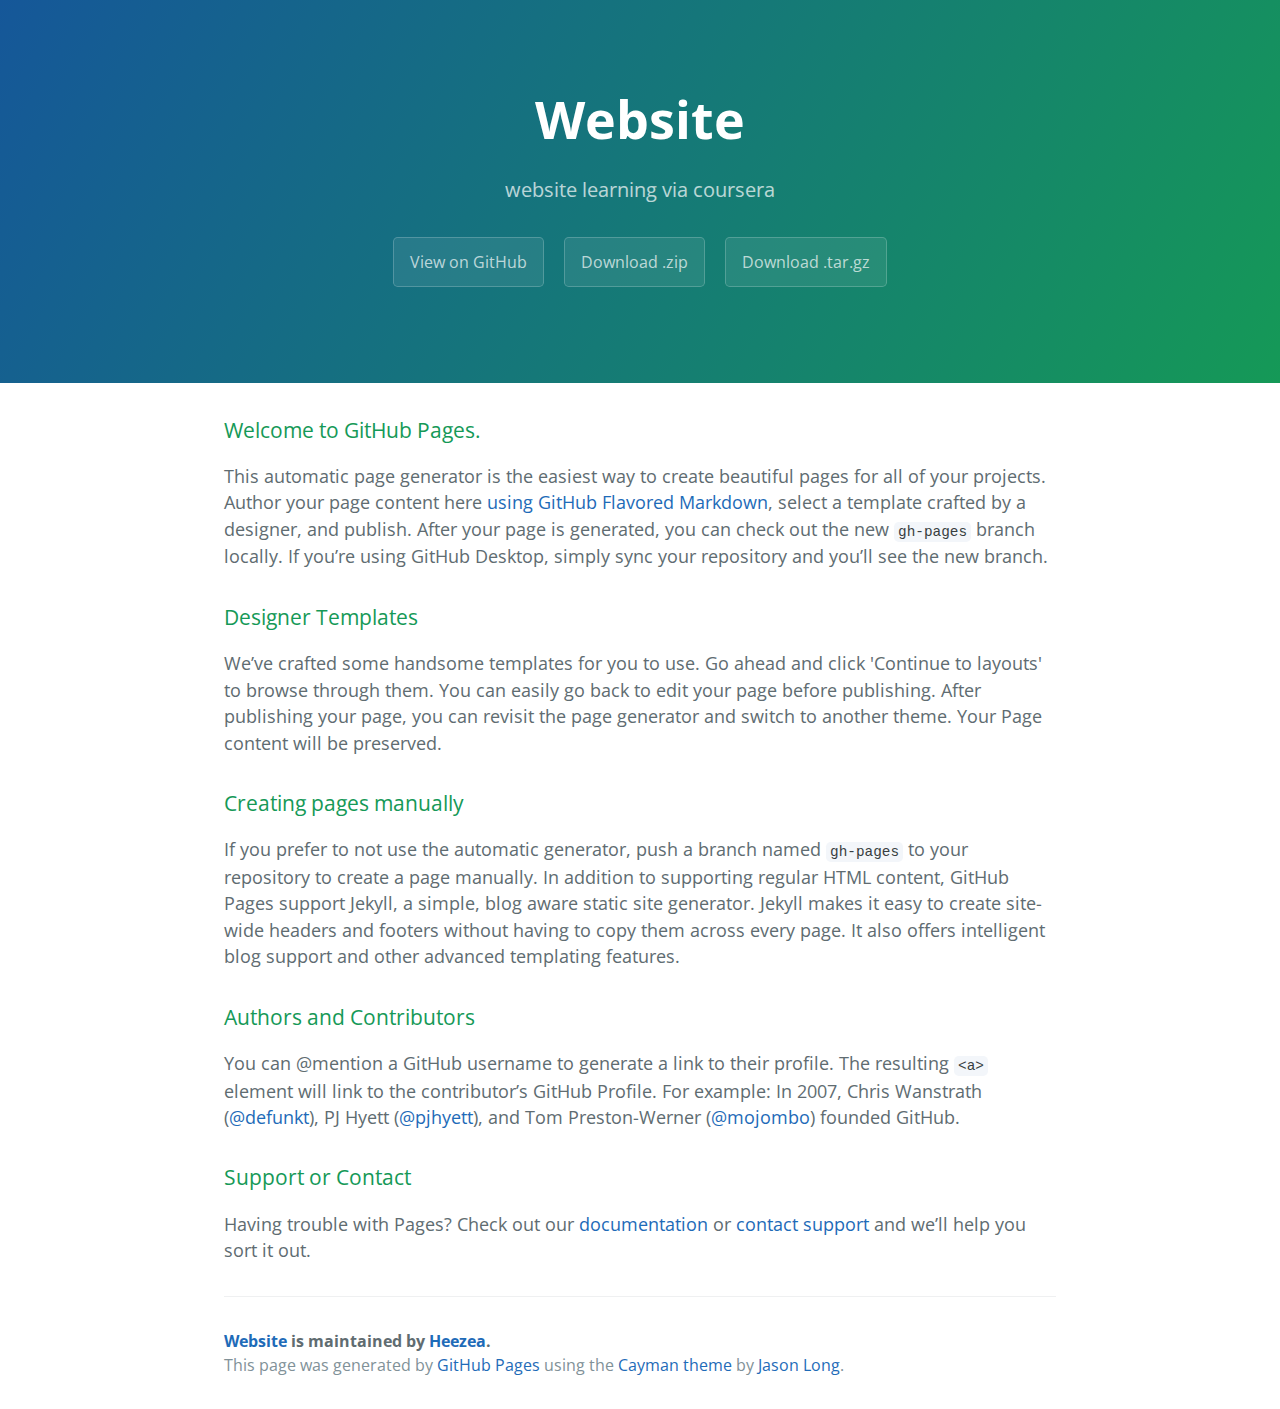
<file: index.html>
<!DOCTYPE html>
<html lang="en-us">
  <head>
    <meta charset="UTF-8">
    <title>Website by Heezea</title>
    <meta name="viewport" content="width=device-width, initial-scale=1">
    <link rel="stylesheet" type="text/css" href="stylesheets/normalize.css" media="screen">
    <link href='https://fonts.googleapis.com/css?family=Open+Sans:400,700' rel='stylesheet' type='text/css'>
    <link rel="stylesheet" type="text/css" href="stylesheets/stylesheet.css" media="screen">
    <link rel="stylesheet" type="text/css" href="stylesheets/github-light.css" media="screen">
  </head>
  <body>
    <section class="page-header">
      <h1 class="project-name">Website</h1>
      <h2 class="project-tagline">website learning via coursera</h2>
      <a href="https://github.com/Heezea/website" class="btn">View on GitHub</a>
      <a href="https://github.com/Heezea/website/zipball/master" class="btn">Download .zip</a>
      <a href="https://github.com/Heezea/website/tarball/master" class="btn">Download .tar.gz</a>
    </section>

    <section class="main-content">
      <h3>
<a id="welcome-to-github-pages" class="anchor" href="#welcome-to-github-pages" aria-hidden="true"><span aria-hidden="true" class="octicon octicon-link"></span></a>Welcome to GitHub Pages.</h3>

<p>This automatic page generator is the easiest way to create beautiful pages for all of your projects. Author your page content here <a href="https://guides.github.com/features/mastering-markdown/">using GitHub Flavored Markdown</a>, select a template crafted by a designer, and publish. After your page is generated, you can check out the new <code>gh-pages</code> branch locally. If you’re using GitHub Desktop, simply sync your repository and you’ll see the new branch.</p>

<h3>
<a id="designer-templates" class="anchor" href="#designer-templates" aria-hidden="true"><span aria-hidden="true" class="octicon octicon-link"></span></a>Designer Templates</h3>

<p>We’ve crafted some handsome templates for you to use. Go ahead and click 'Continue to layouts' to browse through them. You can easily go back to edit your page before publishing. After publishing your page, you can revisit the page generator and switch to another theme. Your Page content will be preserved.</p>

<h3>
<a id="creating-pages-manually" class="anchor" href="#creating-pages-manually" aria-hidden="true"><span aria-hidden="true" class="octicon octicon-link"></span></a>Creating pages manually</h3>

<p>If you prefer to not use the automatic generator, push a branch named <code>gh-pages</code> to your repository to create a page manually. In addition to supporting regular HTML content, GitHub Pages support Jekyll, a simple, blog aware static site generator. Jekyll makes it easy to create site-wide headers and footers without having to copy them across every page. It also offers intelligent blog support and other advanced templating features.</p>

<h3>
<a id="authors-and-contributors" class="anchor" href="#authors-and-contributors" aria-hidden="true"><span aria-hidden="true" class="octicon octicon-link"></span></a>Authors and Contributors</h3>

<p>You can @mention a GitHub username to generate a link to their profile. The resulting <code>&lt;a&gt;</code> element will link to the contributor’s GitHub Profile. For example: In 2007, Chris Wanstrath (<a href="https://github.com/defunkt" class="user-mention">@defunkt</a>), PJ Hyett (<a href="https://github.com/pjhyett" class="user-mention">@pjhyett</a>), and Tom Preston-Werner (<a href="https://github.com/mojombo" class="user-mention">@mojombo</a>) founded GitHub.</p>

<h3>
<a id="support-or-contact" class="anchor" href="#support-or-contact" aria-hidden="true"><span aria-hidden="true" class="octicon octicon-link"></span></a>Support or Contact</h3>

<p>Having trouble with Pages? Check out our <a href="https://help.github.com/pages">documentation</a> or <a href="https://github.com/contact">contact support</a> and we’ll help you sort it out.</p>

      <footer class="site-footer">
        <span class="site-footer-owner"><a href="https://github.com/Heezea/website">Website</a> is maintained by <a href="https://github.com/Heezea">Heezea</a>.</span>

        <span class="site-footer-credits">This page was generated by <a href="https://pages.github.com">GitHub Pages</a> using the <a href="https://github.com/jasonlong/cayman-theme">Cayman theme</a> by <a href="https://twitter.com/jasonlong">Jason Long</a>.</span>
      </footer>

    </section>

  
  </body>
</html>
</file>
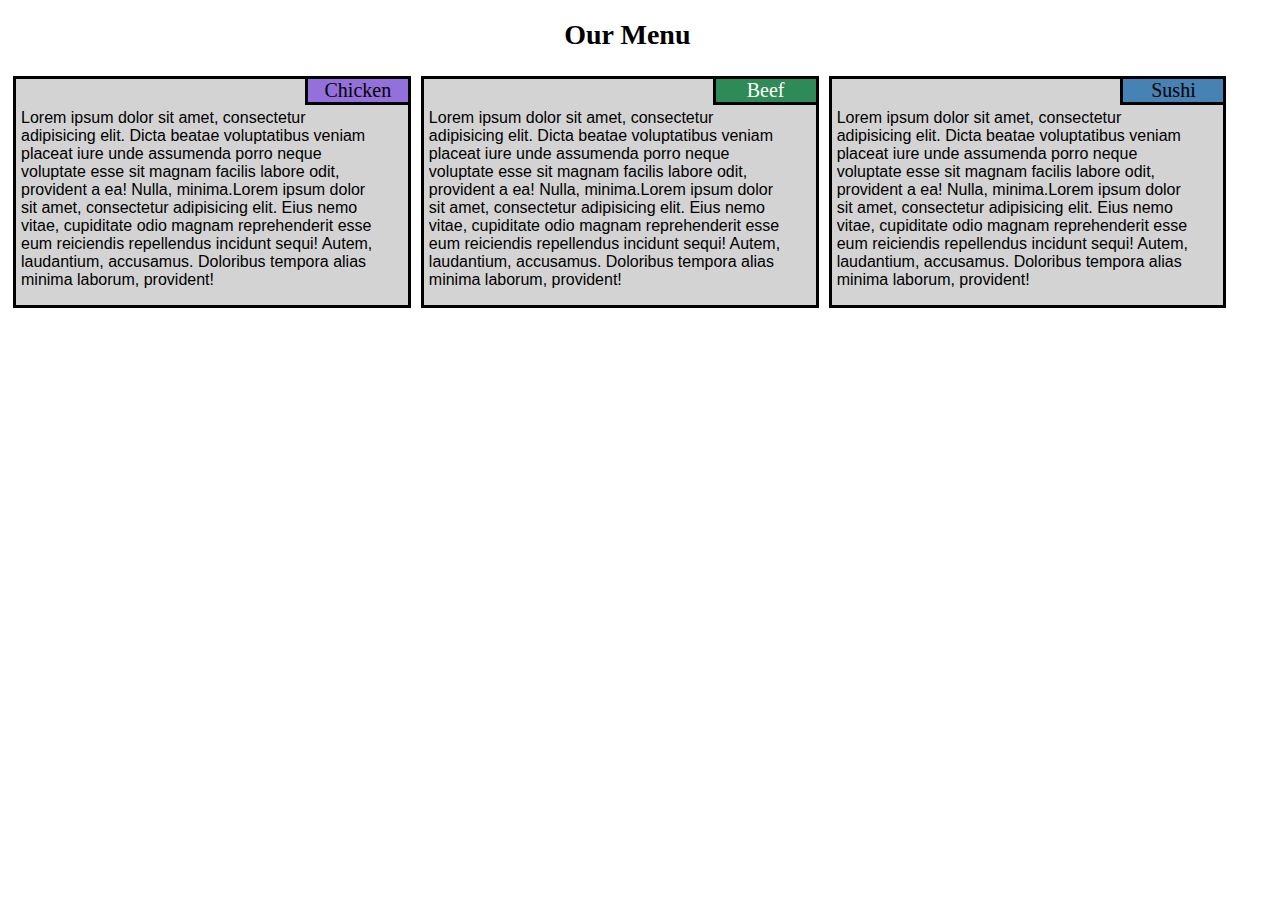
<file: mod2Solution/index.html>
<!DOCTYPE html>
<html>
<head>
	<meta charset="utf-8">
	<meta name="viewport" content="width=device-width, initial-scale=1">
	<title>Responsive Layout</title>
	<link rel="stylesheet" type="text/css" href="css/stylesheet.css">
</head>
<body>
	<h1>Our Menu</h1>

	<div class="row">
	  <div class="col-1 colA col-lg-4 col-md-6 col-sm-12">
	  	<div class="divTitle divTitleA">Chicken</div>
	  	<p>Lorem ipsum dolor sit amet, consectetur adipisicing elit. Dicta beatae voluptatibus veniam placeat iure unde assumenda porro neque voluptate esse sit magnam facilis labore odit, provident a ea! Nulla, minima.Lorem ipsum dolor sit amet, consectetur adipisicing elit. Eius nemo vitae, cupiditate odio magnam reprehenderit esse eum reiciendis repellendus incidunt sequi! Autem, laudantium, accusamus. Doloribus tempora alias minima laborum, provident!</p>
	  </div>
	  <div class="col-1 colB col-lg-4 col-md-6 col-sm-12">
	  	<div class="divTitle divTitleB">Beef</div>
	  	<p>Lorem ipsum dolor sit amet, consectetur adipisicing elit. Dicta beatae voluptatibus veniam placeat iure unde assumenda porro neque voluptate esse sit magnam facilis labore odit, provident a ea! Nulla, minima.Lorem ipsum dolor sit amet, consectetur adipisicing elit. Eius nemo vitae, cupiditate odio magnam reprehenderit esse eum reiciendis repellendus incidunt sequi! Autem, laudantium, accusamus. Doloribus tempora alias minima laborum, provident!</p>
	  </div>
	  <div class="col-1 colC col-lg-4 col-md-12 col-sm-12">
		<div class="divTitle divTitleC">Sushi</div>
	  	<p>Lorem ipsum dolor sit amet, consectetur adipisicing elit. Dicta beatae voluptatibus veniam placeat iure unde assumenda porro neque voluptate esse sit magnam facilis labore odit, provident a ea! Nulla, minima.Lorem ipsum dolor sit amet, consectetur adipisicing elit. Eius nemo vitae, cupiditate odio magnam reprehenderit esse eum reiciendis repellendus incidunt sequi! Autem, laudantium, accusamus. Doloribus tempora alias minima laborum, provident!</p>
	  </div>
	</div>
</body>
</html>
</file>
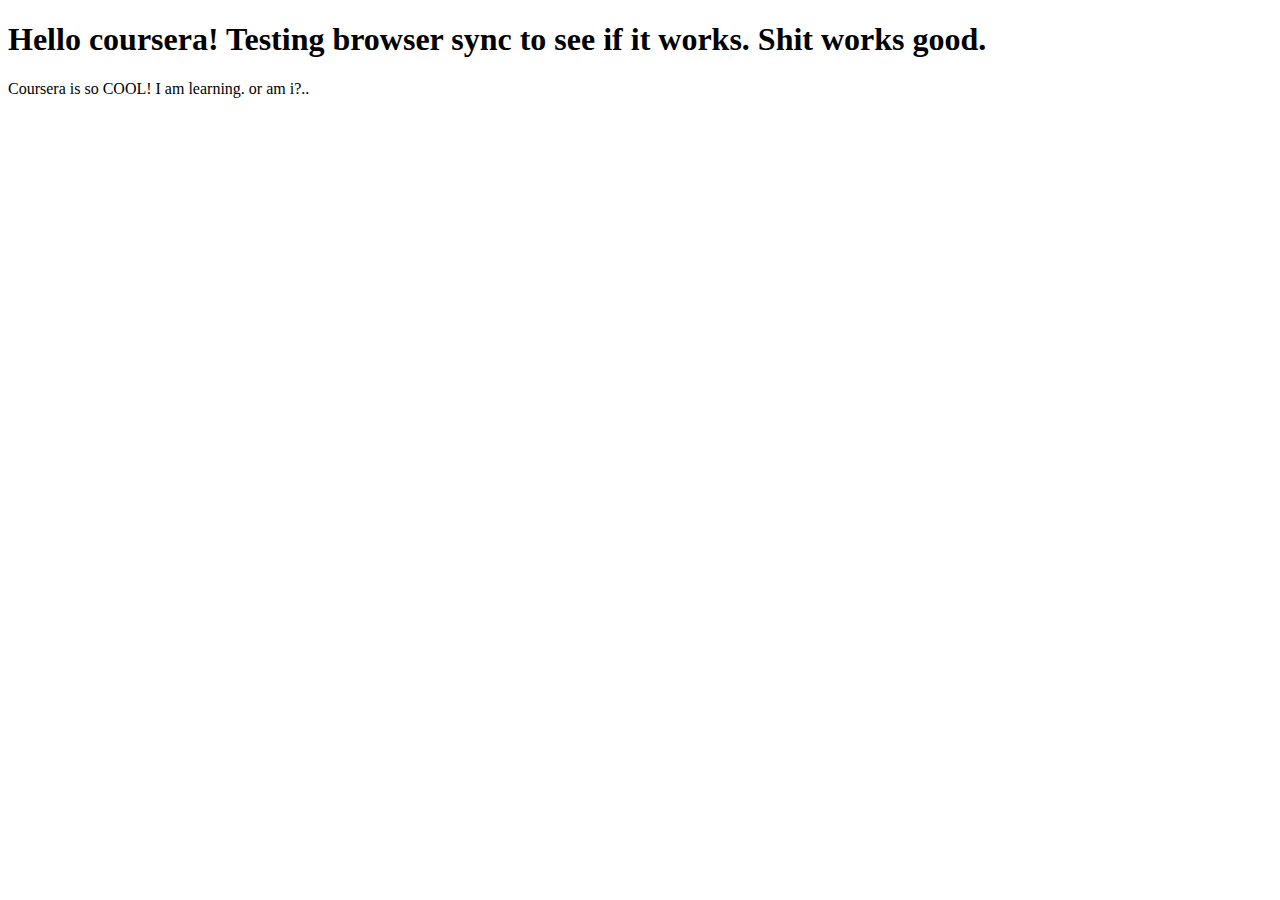
<file: site/index.html>
<!DOCTYPE html>
<html>
<head>
	<meta charset="utf-8">
	<title>Hello Coursera</title>
</head>
<body>
	<h1>Hello coursera! Testing browser sync to see if it works. Shit works good.</h1>
	<p>Coursera is so COOL! I am learning. or am i?..</p>
</body>
</html>
</file>
<file: stylesheets/stylesheet.css>
* {
  box-sizing: border-box; }

body {
  padding: 0;
  margin: 0;
  font-family: "Open Sans", "Helvetica Neue", Helvetica, Arial, sans-serif;
  font-size: 16px;
  line-height: 1.5;
  color: #606c71; }

a {
  color: #1e6bb8;
  text-decoration: none; }
  a:hover {
    text-decoration: underline; }

.btn {
  display: inline-block;
  margin-bottom: 1rem;
  color: rgba(255, 255, 255, 0.7);
  background-color: rgba(255, 255, 255, 0.08);
  border-color: rgba(255, 255, 255, 0.2);
  border-style: solid;
  border-width: 1px;
  border-radius: 0.3rem;
  transition: color 0.2s, background-color 0.2s, border-color 0.2s; }
  .btn + .btn {
    margin-left: 1rem; }

.btn:hover {
  color: rgba(255, 255, 255, 0.8);
  text-decoration: none;
  background-color: rgba(255, 255, 255, 0.2);
  border-color: rgba(255, 255, 255, 0.3); }

@media screen and (min-width: 64em) {
  .btn {
    padding: 0.75rem 1rem; } }

@media screen and (min-width: 42em) and (max-width: 64em) {
  .btn {
    padding: 0.6rem 0.9rem;
    font-size: 0.9rem; } }

@media screen and (max-width: 42em) {
  .btn {
    display: block;
    width: 100%;
    padding: 0.75rem;
    font-size: 0.9rem; }
    .btn + .btn {
      margin-top: 1rem;
      margin-left: 0; } }

.page-header {
  color: #fff;
  text-align: center;
  background-color: #159957;
  background-image: linear-gradient(120deg, #155799, #159957); }

@media screen and (min-width: 64em) {
  .page-header {
    padding: 5rem 6rem; } }

@media screen and (min-width: 42em) and (max-width: 64em) {
  .page-header {
    padding: 3rem 4rem; } }

@media screen and (max-width: 42em) {
  .page-header {
    padding: 2rem 1rem; } }

.project-name {
  margin-top: 0;
  margin-bottom: 0.1rem; }

@media screen and (min-width: 64em) {
  .project-name {
    font-size: 3.25rem; } }

@media screen and (min-width: 42em) and (max-width: 64em) {
  .project-name {
    font-size: 2.25rem; } }

@media screen and (max-width: 42em) {
  .project-name {
    font-size: 1.75rem; } }

.project-tagline {
  margin-bottom: 2rem;
  font-weight: normal;
  opacity: 0.7; }

@media screen and (min-width: 64em) {
  .project-tagline {
    font-size: 1.25rem; } }

@media screen and (min-width: 42em) and (max-width: 64em) {
  .project-tagline {
    font-size: 1.15rem; } }

@media screen and (max-width: 42em) {
  .project-tagline {
    font-size: 1rem; } }

.main-content :first-child {
  margin-top: 0; }
.main-content img {
  max-width: 100%; }
.main-content h1, .main-content h2, .main-content h3, .main-content h4, .main-content h5, .main-content h6 {
  margin-top: 2rem;
  margin-bottom: 1rem;
  font-weight: normal;
  color: #159957; }
.main-content p {
  margin-bottom: 1em; }
.main-content code {
  padding: 2px 4px;
  font-family: Consolas, "Liberation Mono", Menlo, Courier, monospace;
  font-size: 0.9rem;
  color: #383e41;
  background-color: #f3f6fa;
  border-radius: 0.3rem; }
.main-content pre {
  padding: 0.8rem;
  margin-top: 0;
  margin-bottom: 1rem;
  font: 1rem Consolas, "Liberation Mono", Menlo, Courier, monospace;
  color: #567482;
  word-wrap: normal;
  background-color: #f3f6fa;
  border: solid 1px #dce6f0;
  border-radius: 0.3rem; }
  .main-content pre > code {
    padding: 0;
    margin: 0;
    font-size: 0.9rem;
    color: #567482;
    word-break: normal;
    white-space: pre;
    background: transparent;
    border: 0; }
.main-content .highlight {
  margin-bottom: 1rem; }
  .main-content .highlight pre {
    margin-bottom: 0;
    word-break: normal; }
.main-content .highlight pre, .main-content pre {
  padding: 0.8rem;
  overflow: auto;
  font-size: 0.9rem;
  line-height: 1.45;
  border-radius: 0.3rem; }
.main-content pre code, .main-content pre tt {
  display: inline;
  max-width: initial;
  padding: 0;
  margin: 0;
  overflow: initial;
  line-height: inherit;
  word-wrap: normal;
  background-color: transparent;
  border: 0; }
  .main-content pre code:before, .main-content pre code:after, .main-content pre tt:before, .main-content pre tt:after {
    content: normal; }
.main-content ul, .main-content ol {
  margin-top: 0; }
.main-content blockquote {
  padding: 0 1rem;
  margin-left: 0;
  color: #819198;
  border-left: 0.3rem solid #dce6f0; }
  .main-content blockquote > :first-child {
    margin-top: 0; }
  .main-content blockquote > :last-child {
    margin-bottom: 0; }
.main-content table {
  display: block;
  width: 100%;
  overflow: auto;
  word-break: normal;
  word-break: keep-all; }
  .main-content table th {
    font-weight: bold; }
  .main-content table th, .main-content table td {
    padding: 0.5rem 1rem;
    border: 1px solid #e9ebec; }
.main-content dl {
  padding: 0; }
  .main-content dl dt {
    padding: 0;
    margin-top: 1rem;
    font-size: 1rem;
    font-weight: bold; }
  .main-content dl dd {
    padding: 0;
    margin-bottom: 1rem; }
.main-content hr {
  height: 2px;
  padding: 0;
  margin: 1rem 0;
  background-color: #eff0f1;
  border: 0; }

@media screen and (min-width: 64em) {
  .main-content {
    max-width: 64rem;
    padding: 2rem 6rem;
    margin: 0 auto;
    font-size: 1.1rem; } }

@media screen and (min-width: 42em) and (max-width: 64em) {
  .main-content {
    padding: 2rem 4rem;
    font-size: 1.1rem; } }

@media screen and (max-width: 42em) {
  .main-content {
    padding: 2rem 1rem;
    font-size: 1rem; } }

.site-footer {
  padding-top: 2rem;
  margin-top: 2rem;
  border-top: solid 1px #eff0f1; }

.site-footer-owner {
  display: block;
  font-weight: bold; }

.site-footer-credits {
  color: #819198; }

@media screen and (min-width: 64em) {
  .site-footer {
    font-size: 1rem; } }

@media screen and (min-width: 42em) and (max-width: 64em) {
  .site-footer {
    font-size: 1rem; } }

@media screen and (max-width: 42em) {
  .site-footer {
    font-size: 0.9rem; } }
</file>
<file: stylesheets/github-light.css>
/*
The MIT License (MIT)

Copyright (c) 2016 GitHub, Inc.

Permission is hereby granted, free of charge, to any person obtaining a copy
of this software and associated documentation files (the "Software"), to deal
in the Software without restriction, including without limitation the rights
to use, copy, modify, merge, publish, distribute, sublicense, and/or sell
copies of the Software, and to permit persons to whom the Software is
furnished to do so, subject to the following conditions:

The above copyright notice and this permission notice shall be included in all
copies or substantial portions of the Software.

THE SOFTWARE IS PROVIDED "AS IS", WITHOUT WARRANTY OF ANY KIND, EXPRESS OR
IMPLIED, INCLUDING BUT NOT LIMITED TO THE WARRANTIES OF MERCHANTABILITY,
FITNESS FOR A PARTICULAR PURPOSE AND NONINFRINGEMENT. IN NO EVENT SHALL THE
AUTHORS OR COPYRIGHT HOLDERS BE LIABLE FOR ANY CLAIM, DAMAGES OR OTHER
LIABILITY, WHETHER IN AN ACTION OF CONTRACT, TORT OR OTHERWISE, ARISING FROM,
OUT OF OR IN CONNECTION WITH THE SOFTWARE OR THE USE OR OTHER DEALINGS IN THE
SOFTWARE.

*/

.pl-c /* comment */ {
  color: #969896;
}

.pl-c1 /* constant, variable.other.constant, support, meta.property-name, support.constant, support.variable, meta.module-reference, markup.raw, meta.diff.header */,
.pl-s .pl-v /* string variable */ {
  color: #0086b3;
}

.pl-e /* entity */,
.pl-en /* entity.name */ {
  color: #795da3;
}

.pl-smi /* variable.parameter.function, storage.modifier.package, storage.modifier.import, storage.type.java, variable.other */,
.pl-s .pl-s1 /* string source */ {
  color: #333;
}

.pl-ent /* entity.name.tag */ {
  color: #63a35c;
}

.pl-k /* keyword, storage, storage.type */ {
  color: #a71d5d;
}

.pl-s /* string */,
.pl-pds /* punctuation.definition.string, string.regexp.character-class */,
.pl-s .pl-pse .pl-s1 /* string punctuation.section.embedded source */,
.pl-sr /* string.regexp */,
.pl-sr .pl-cce /* string.regexp constant.character.escape */,
.pl-sr .pl-sre /* string.regexp source.ruby.embedded */,
.pl-sr .pl-sra /* string.regexp string.regexp.arbitrary-repitition */ {
  color: #183691;
}

.pl-v /* variable */ {
  color: #ed6a43;
}

.pl-id /* invalid.deprecated */ {
  color: #b52a1d;
}

.pl-ii /* invalid.illegal */ {
  color: #f8f8f8;
  background-color: #b52a1d;
}

.pl-sr .pl-cce /* string.regexp constant.character.escape */ {
  font-weight: bold;
  color: #63a35c;
}

.pl-ml /* markup.list */ {
  color: #693a17;
}

.pl-mh /* markup.heading */,
.pl-mh .pl-en /* markup.heading entity.name */,
.pl-ms /* meta.separator */ {
  font-weight: bold;
  color: #1d3e81;
}

.pl-mq /* markup.quote */ {
  color: #008080;
}

.pl-mi /* markup.italic */ {
  font-style: italic;
  color: #333;
}

.pl-mb /* markup.bold */ {
  font-weight: bold;
  color: #333;
}

.pl-md /* markup.deleted, meta.diff.header.from-file */ {
  color: #bd2c00;
  background-color: #ffecec;
}

.pl-mi1 /* markup.inserted, meta.diff.header.to-file */ {
  color: #55a532;
  background-color: #eaffea;
}

.pl-mdr /* meta.diff.range */ {
  font-weight: bold;
  color: #795da3;
}

.pl-mo /* meta.output */ {
  color: #1d3e81;
}
</file>
<file: mod2Solution/css/stylesheet.css>
/********** Base styles **********/
* {
  
}
h1 {
  margin-bottom: 15px;
  font-size: 1.75em;
  width: 98%;
  text-align: center;
}

p {
  float:left;
  clear: both;
  width: 90%;
  
  margin-right: auto;
  margin-left: 5px;
  margin-top: 30px;
  font-family: Helvetica;
  color: black;
  overflow: auto;
}

.divTitle {
	font-size: 1.25em;
	position: absolute;
	top: -3px;
	right: -3px;
	border: 3px solid black;
	width: 100px;
	color: black;
	margin: 0px;
	display: flex;
	align-items: center;
	justify-content: center;
	text-align: center;
}

.divTitleA {
	background-color: #9370db;
}

.divTitleB {
	background-color: #2e8b57;
	color: white;
}

.divTitleC {
	background-color: #4682b4;
}

/* Simple Responsive Framework. */
.row {
  width: 100%;
  position: relative;

}

.col-1, .col-2, .col-3, .col-4, .col-5, .col-6, .col-7, .col-8, .col-9, .col-10, .col-11, .col-12 {
    float: left;
    border: 3px solid black;
    position: relative;
    margin-right: 5px;
  	margin-left: 5px;
  	margin-top: 10px;
  	background-color: lightgrey
}

/********** Large devices only **********/
@media (min-width: 992px) {
  .col-lg-1 {
    width: 8.33%;
  }
  .col-lg-2 {
    width: 16.66%;
  }
  .col-lg-3 {
    width: 25%;
  }
  .col-lg-4 {
    width: 31%;
  }
  .col-lg-5 {
    width: 41.66%;
  }
  .col-lg-6 {
    width: 50%;
  }
  .col-lg-7 {
    width: 58.33%;
  }
  .col-lg-8 {
    width: 66.67%;
  }
  .col-lg-9 {
    width: 74.99%;
  }
  .col-lg-10 {
    width: 83.33%;
  }
  .col-lg-11 {
    width: 91.66%;
  }
  .col-lg-12 {
    width: 100%;
  }
}

/********** Medium devices only **********/
@media (min-width:767px) and (max-width: 991px) {
  .col-md-1 {
    width: 8.33%;
  }
  .col-md-2 {
    width: 16.66%;
  }
  .col-md-3 {
    width: 25%;
  }
  .col-md-4 {
    width: 33.33%;
  }
  .col-md-5 {
    width: 41.66%;
  }
  .col-md-6 {
    width: 47%;
  }
  .col-md-7 {
    width: 58.33%;
  }
  .col-md-8 {
    width: 66.67%;
  }
  .col-md-9 {
    width: 74.99%;
  }
  .col-md-10 {
    width: 83.33%;
  }
  .col-md-11 {
    width: 91.66%;
  }
  .col-md-12 {
    width: 96%;
  }
}

/********** Small devices only **********/
@media (max-width: 766px) {
  .col-sm-1 {
    width: 8.33%;
  }
  .col-sm-2 {
    width: 16.66%;
  }
  .col-sm-3 {
    width: 25%;
  }
  .col-sm-4 {
    width: 33.33%;
  }
  .col-sm-5 {
    width: 41.66%;
  }
  .col-sm-6 {
    width: 50%;
  }
  .col-sm-7 {
    width: 58.33%;
  }
  .col-sm-8 {
    width: 66.67%;
  }
  .col-sm-9 {
    width: 74.99%;
  }
  .col-sm-10 {
    width: 83.33%;
  }
  .col-sm-11 {
    width: 91.66%;
  }
  .col-sm-12 {
    width: 98%;
  }
}
</file>
